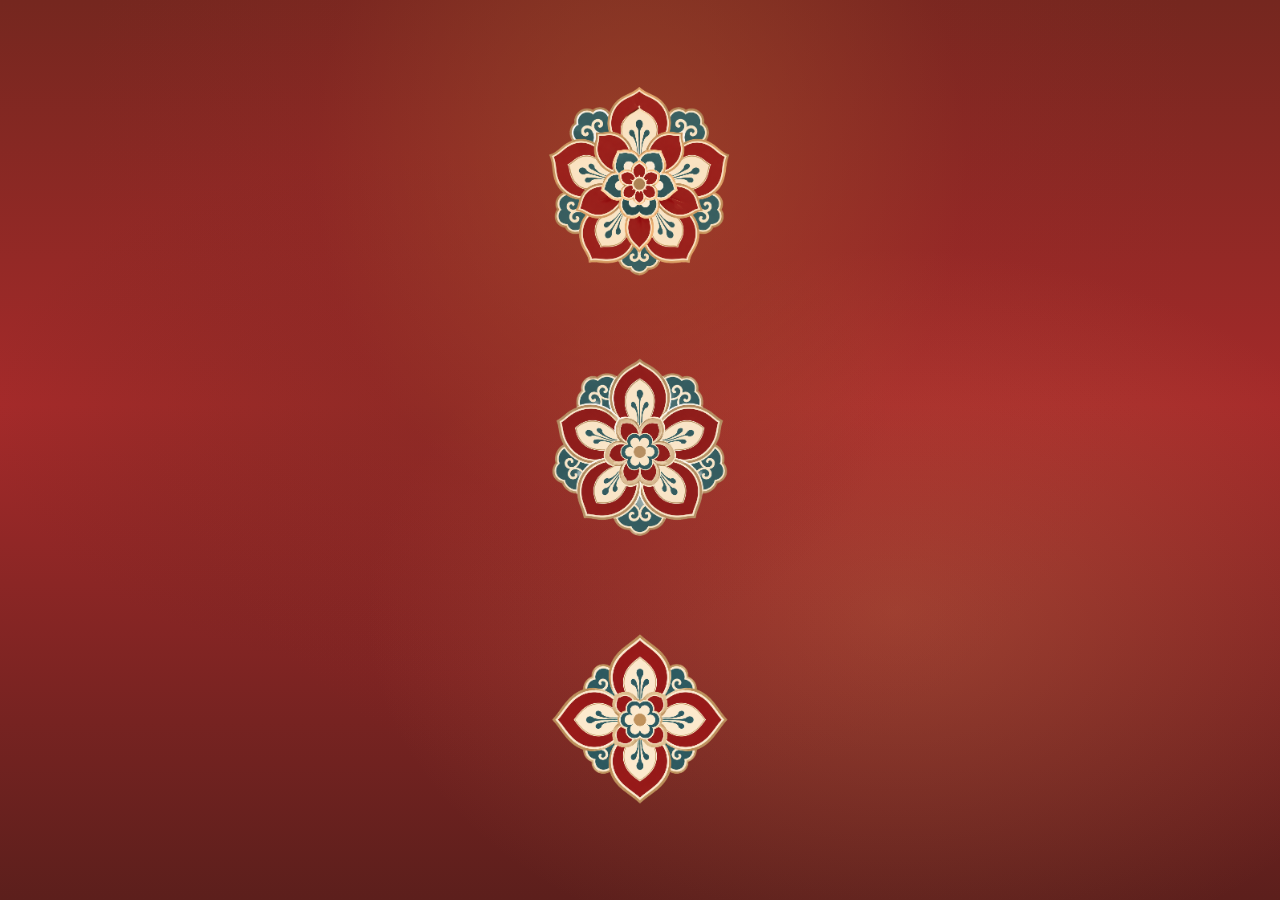
<file: index.html>
<!DOCTYPE html>
<html lang="ko">

<head>
  <meta charset="UTF-8">
  <meta name="viewport" content="width=device-width, initial-scale=1.0">
  <title>HEEA</title>
  <link rel="stylesheet" href="index.css">
</head>

<body>


  <div id="wrap">
    <a href="firstpage.html">
      <img src="꽃송이1.png" alt="꽃송이1">
    </a>

    <a href="secondpage.html">
      <img src="꽃송이2.png" alt="꽃송이2">
    </a>

    <a href="thirdpage.html">
      <img src="꽃송이3.png" alt="꽃송이3">
    </a>
  </div>

  <audio id="bgm" src="bgm.m4a?v=trim1" loop preload="auto"></audio>
  <script src="bgm.js?v=5"></script>
  <script src="index.js?v=gold-sparkle"></script>
</body>

</html>
</file>
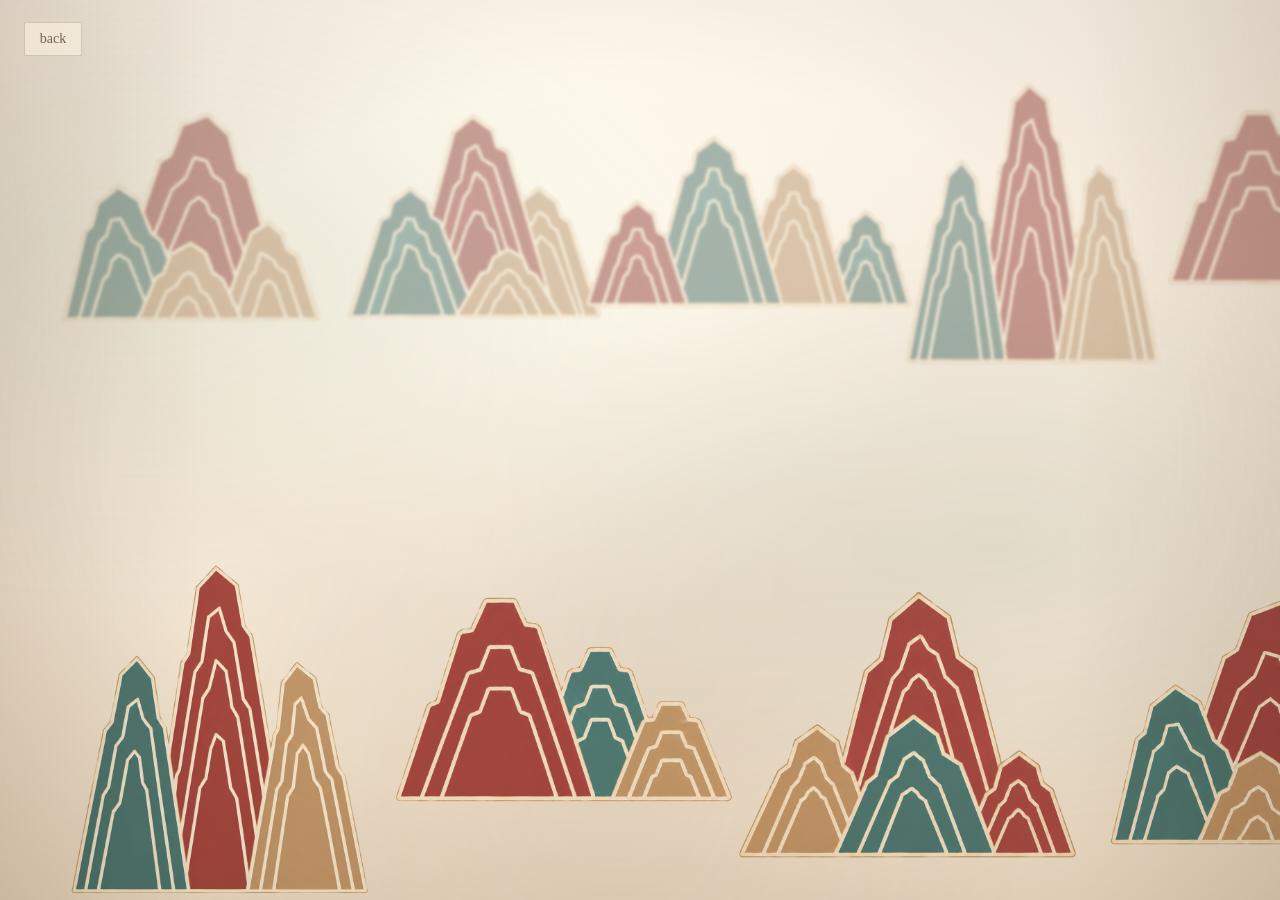
<file: firstpage.html>
<!DOCTYPE html>
<html lang="ko">

<head>
  <meta charset="UTF-8">
  <meta name="viewport" content="width=device-width, initial-scale=1.0">
  <title>first</title>
  <link rel="stylesheet" href="firstpage.css">
</head>

<body>
  <a class="home_button" href="index.html" aria-label="처음 화면으로 돌아가기">back</a>
  <main id="ink_scene" aria-label="흐르는 산수화 인터랙션">
    <div class="wash_layer"></div>

    <div class="mountain_scroll back_scroll" aria-hidden="true">
      <div class="mountain_track">
        <img src="san1.png" alt="">
        <img src="san2.png" alt="">
        <img src="san3.png" alt="">
        <img src="san4.png" alt="">
        <img src="san5.png" alt="">
        <img src="san6.png" alt="">
        <img src="san1.png" alt="">
        <img src="san2.png" alt="">
        <img src="san3.png" alt="">
        <img src="san4.png" alt="">
        <img src="san5.png" alt="">
        <img src="san6.png" alt="">
      </div>
    </div>

    <div class="mountain_scroll front_scroll" aria-hidden="true">
      <div class="mountain_track">
        <img src="san4.png" alt="">
        <img src="san5.png" alt="">
        <img src="san6.png" alt="">
        <img src="san1.png" alt="">
        <img src="san2.png" alt="">
        <img src="san3.png" alt="">
        <img src="san4.png" alt="">
        <img src="san5.png" alt="">
        <img src="san6.png" alt="">
        <img src="san1.png" alt="">
        <img src="san2.png" alt="">
        <img src="san3.png" alt="">
      </div>
    </div>

    <div id="painted_elements" aria-hidden="true"></div>
    <canvas id="brush_canvas" aria-hidden="true"></canvas>
  </main>

  <audio id="bgm" src="bgm.m4a?v=trim1" loop preload="auto"></audio>
  <script src="bgm.js?v=5"></script>
  <script src="firstpage.js"></script>
</body>

</html>
</file>
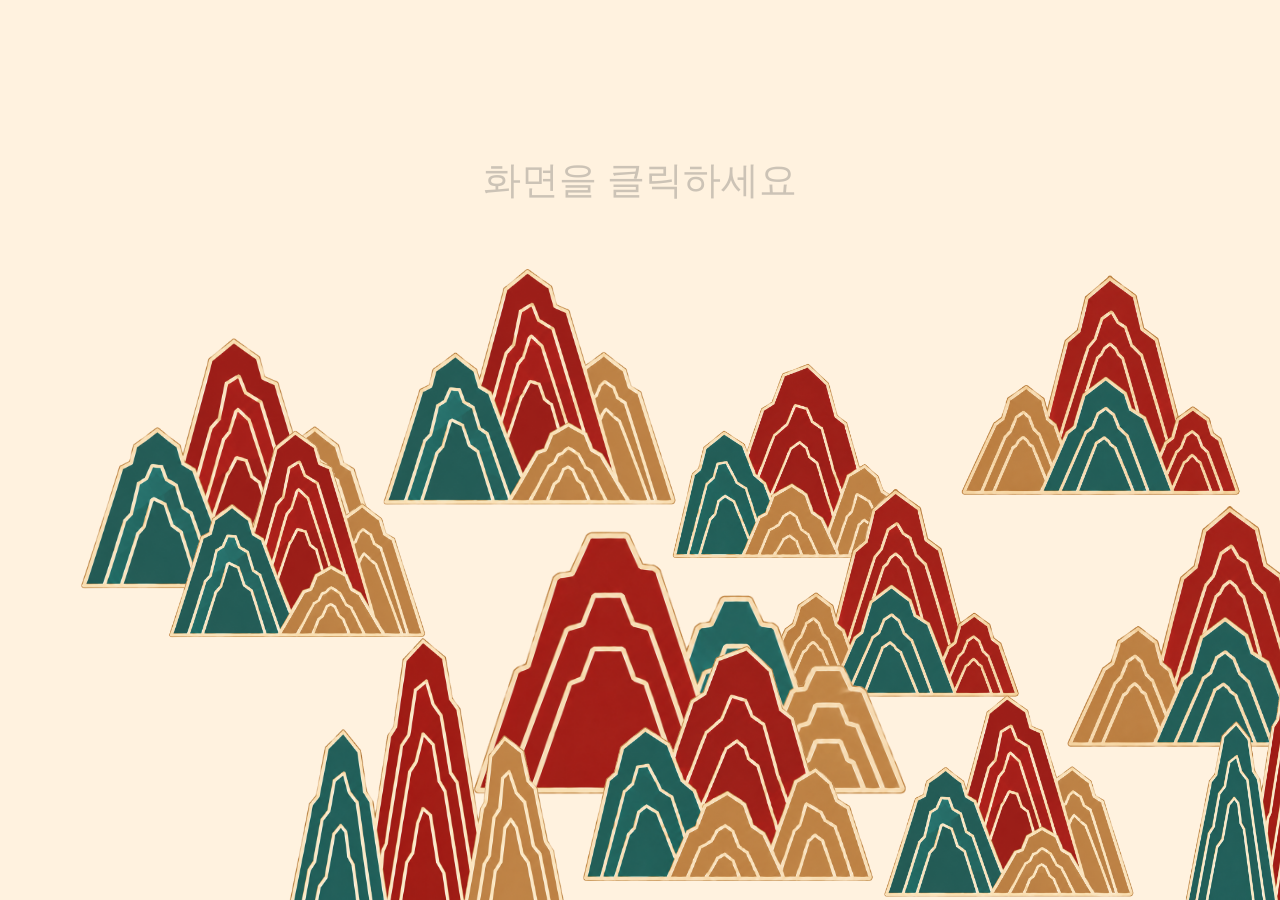
<file: firstpage2.html>
<!DOCTYPE html>
<html lang="ko">

<head>
  <meta charset="UTF-8">
  <meta name="viewport" content="width=device-width, initial-scale=1.0">
  <title>HEEA - First</title>
  <link rel="stylesheet" href="firstpage2.css">
</head>

<body>

  
  <div id="landscape">
    <div id="track"></div>
  </div>

  <p id="text">화면을 클릭하세요</p>
  
  <script src="firstpage2.js"></script>
</body>

</html>
</file>
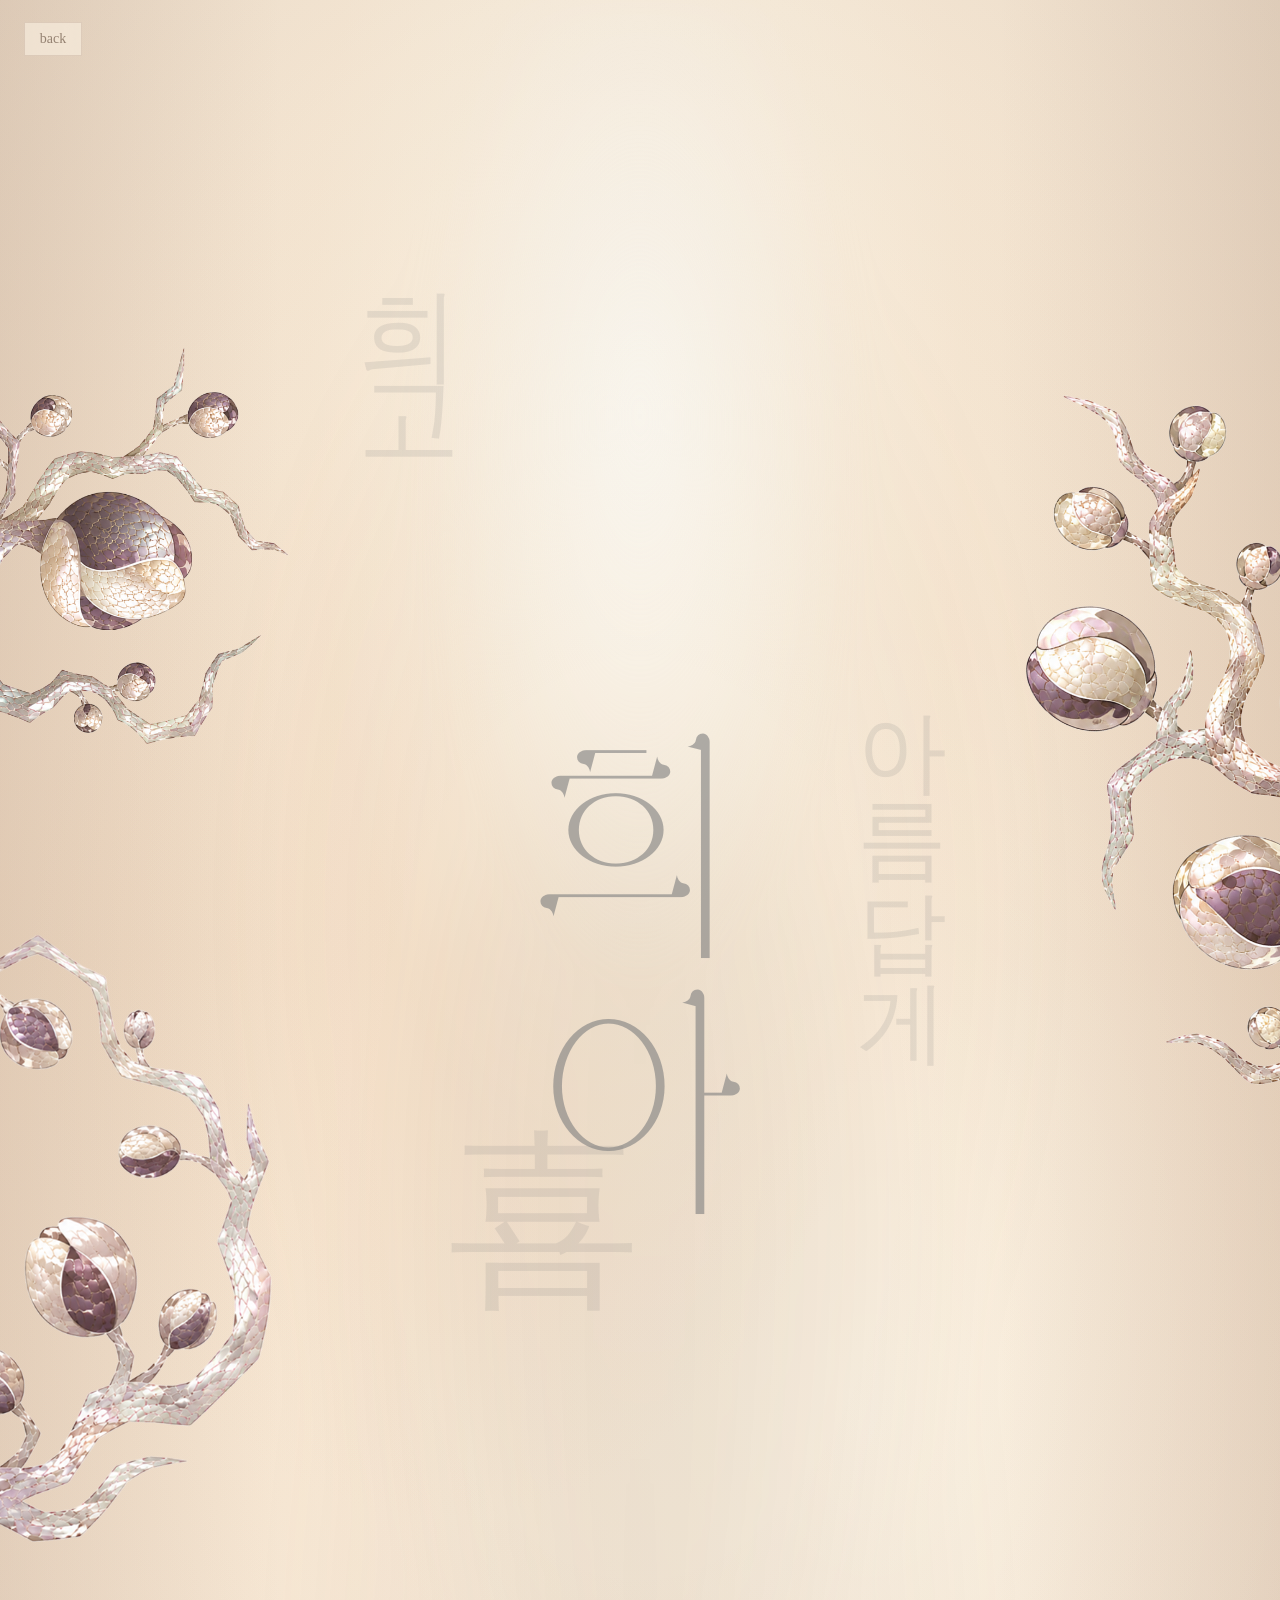
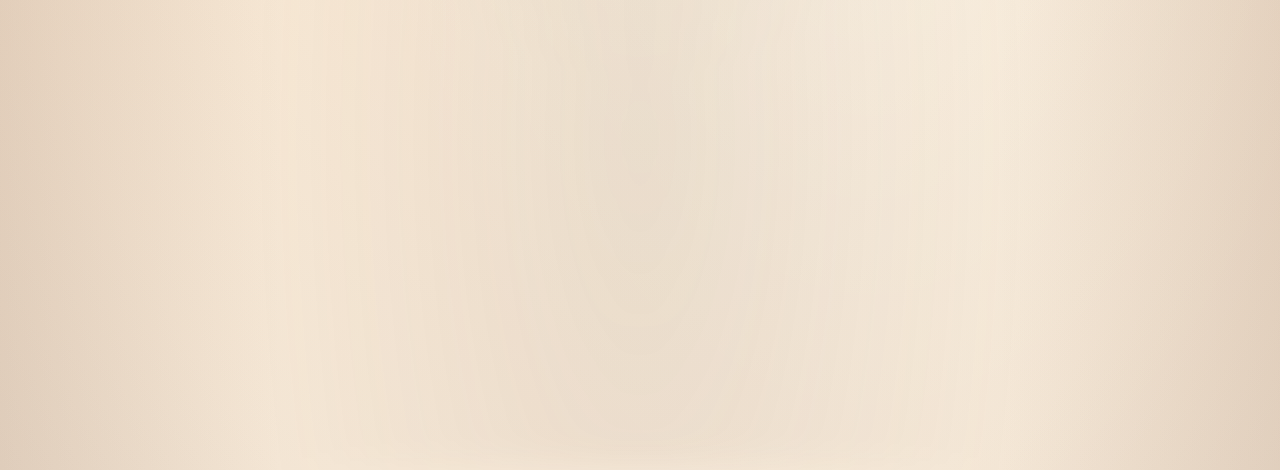
<file: thirdpage.html>
<!DOCTYPE html>
<html lang="ko">

<head>
  <meta charset="UTF-8">
  <meta name="viewport" content="width=device-width, initial-scale=1.0">
  <title>third</title>
  <link rel="stylesheet" href="thirdpage.css">
</head>

<body>
  <a class="home_button" href="index.html" aria-label="처음 화면으로 돌아가기">back</a>

  <section id="detail3_section">
    <div class="background_words" aria-hidden="true">
      <span class="background_word word1">희고</span>
      <span class="background_word word2">아름답게</span>
      <span class="background_word word3">喜</span>
      <span class="background_word word4">雅</span>
    </div>

      <p id="name">희아</p>
    <img class="side_item left_item item1" src="왼1.png" alt="">
    <img class="side_item left_item item2" src="왼2.png" alt="">
    <img class="side_item left_item item3" src="왼3.png" alt="">

    <img class="side_item right_item item4" src="오1.png" alt="">
    <img class="side_item right_item item5" src="오2.png" alt="">
    <img class="side_item right_item item6" src="오3.png" alt="">
  </section>




  <audio id="bgm" src="bgm.m4a?v=trim1" loop preload="auto"></audio>
  <script src="bgm.js?v=5"></script>
  <script src="thirdpage.js"></script>
</body>

</html>
</file>
<file: index.css>
* {
  margin: 0;
  padding: 0;
  box-sizing: border-box;
}

html, body {
  width: 100%;
  height: 100%;
  overflow: hidden;
}

body {
  background-color: brown;
  background:
    radial-gradient(ellipse at 50% 18%, rgba(177, 92, 48, 0.44), rgba(165, 42, 42, 0.12) 36%, transparent 62%),
    radial-gradient(ellipse at 34% 46%, rgba(99, 42, 28, 0.38), transparent 38%),
    radial-gradient(ellipse at 70% 68%, rgba(221, 134, 82, 0.28), transparent 42%),
    linear-gradient(180deg, rgb(117, 39, 31) 0%, brown 45%, rgb(92, 31, 28) 100%);
}

#wrap {
  width: 100vw;
  height: 100vh;

  display: flex;
  flex-direction: column;
  justify-content: center;
  align-items: center;

  gap: 2vh;
}

#wrap a {
  display: block;
  width: 80vw;
  height: 28vh;
}

#wrap img {
  width: 100%;
  height: 100%;
  object-fit: contain;
  display: block;

  cursor: pointer;
  transition: transform 0.2s ease;
}

#wrap img:hover {
  transform: scale(1.04);
}

/* 클릭했을 때 화면 전체를 덮는 어두운 배경 */
.transition-bg {
  position: fixed;
  top: 0;
  left: 0;

  width: 100vw;
  height: 100vh;

  background-color: brown;
  z-index: 9998;
}

.transition-flower {
  position: fixed;

  object-fit: contain;
  z-index: 9999;
  pointer-events: none;

  transform-origin: center center;

  animation: flowerTransition 1.8s ease-in-out forwards;
}

.gold-sparkle {
  position: fixed;
  left: var(--start-x);
  top: var(--start-y);
  width: var(--size);
  height: var(--size);
  pointer-events: none;
  z-index: 10000;
  border-radius: 50%;
  background:
    radial-gradient(circle, #fff8cf 0 18%, #f4d56d 32%, rgba(217, 155, 43, 0.78) 52%, transparent 72%);
  box-shadow:
    0 0 8px rgba(255, 224, 113, 0.9),
    0 0 16px rgba(225, 162, 52, 0.42);
  transform: translate(-50%, -50%) scale(0.2);
  animation: goldSparkle 1.65s ease-out forwards;
}

@keyframes flowerTransition {
  0% {
    transform: scale(1) rotate(0deg);
    opacity: 1;
  }

  100% {
    transform: scale(7.5) rotate(720deg);
    opacity: 1;
  }
}

@keyframes goldSparkle {
  0% {
    opacity: 0;
    transform: translate(-50%, -50%) scale(0.1) rotate(0deg);
  }

  18% {
    opacity: 1;
  }

  100% {
    opacity: 0;
    transform:
      translate(
        calc(-50% + var(--move-x)),
        calc(-50% + var(--move-y))
      )
      scale(var(--end-scale))
      rotate(var(--rotate));
  }
}




/* 꽃잎이 화면 전체에 흩날리는 영역 */
.petal {
  position: fixed;
  top: -10vh;

  width: 28px;
  height: 28px;

  background-image: url("꽃잎.png");
  background-size: contain;
  background-repeat: no-repeat;
  background-position: center;

  pointer-events: none;
  z-index: 10;

  animation-name: fallPetal;
  animation-timing-function: linear;
  animation-iteration-count: infinite;
}

/* 꽃잎 낙하 애니메이션 */
@keyframes fallPetal {
  0% {
    transform: translateY(-10vh) translateX(0) rotate(0deg);
    opacity: 0;
  }

  10% {
    opacity: 1;
  }

  50% {
    transform: translateY(50vh) translateX(40px) rotate(180deg);
  }

  100% {
    transform: translateY(110vh) translateX(-40px) rotate(360deg);
    opacity: 0.8;
  }
}
</file>
<file: firstpage.css>
* {
  margin: 0;
  padding: 0;
  box-sizing: border-box;
}

html,
body {
  width: 100%;
  height: 100%;
  overflow: hidden;
}

body {
  background: #f7efe2;
}

.home_button {
  position: fixed;
  top: 22px;
  left: 24px;
  z-index: 20;
  display: inline-flex;
  align-items: center;
  justify-content: center;
  min-width: 58px;
  height: 34px;
  padding: 0 14px;
  color: rgba(66, 47, 33, 0.72);
  font-family: Georgia, "Times New Roman", serif;
  font-size: 14px;
  text-decoration: none;
  background: rgba(255, 247, 231, 0.52);
  border: 1px solid rgba(91, 64, 42, 0.2);
  backdrop-filter: blur(8px);
  transition: opacity 0.2s ease, transform 0.2s ease;
}

.home_button:hover {
  opacity: 0.72;
  transform: translateX(-2px);
}

#ink_scene {
  position: relative;
  width: 100vw;
  height: 100vh;
  overflow: hidden;
  cursor: crosshair;
  background:
    radial-gradient(ellipse at 42% 24%, rgba(255, 252, 239, 0.92), transparent 42%),
    linear-gradient(180deg, #fbf4e8 0%, #f3e7d5 62%, #ead9c2 100%);
}

#ink_scene::before {
  position: absolute;
  inset: 0;
  z-index: 5;
  content: "";
  pointer-events: none;
  background:
    linear-gradient(90deg, rgba(122, 97, 72, 0.12), transparent 16%, transparent 84%, rgba(122, 97, 72, 0.11)),
    radial-gradient(ellipse at center, transparent 0%, transparent 58%, rgba(99, 78, 55, 0.12) 100%);
  mix-blend-mode: multiply;
}

.wash_layer {
  position: absolute;
  inset: -8%;
  z-index: 1;
  pointer-events: none;
  background:
    radial-gradient(ellipse at 16% 34%, rgba(139, 159, 132, 0.14), transparent 32%),
    radial-gradient(ellipse at 74% 58%, rgba(99, 128, 116, 0.12), transparent 34%),
    radial-gradient(ellipse at 48% 82%, rgba(120, 92, 69, 0.1), transparent 38%);
  filter: blur(18px);
  animation: washDrift 18s ease-in-out infinite alternate;
}

.mountain_scroll {
  position: absolute;
  left: 0;
  width: 100%;
  overflow: visible;
  pointer-events: none;
}

.back_scroll {
  top: 4vh;
  z-index: 2;
  opacity: 0.42;
  filter: blur(1.4px) saturate(0.72);
}

.front_scroll {
  bottom: -5vh;
  z-index: 3;
  opacity: 0.82;
  filter: saturate(0.86) contrast(0.95);
}

.mountain_track {
  display: flex;
  width: max-content;
  align-items: flex-end;
  animation: mountainFlow 42s linear infinite;
}

.back_scroll .mountain_track {
  animation-duration: 64s;
}

.mountain_track img {
  display: block;
  width: clamp(260px, 34vw, 520px);
  height: auto;
  margin-right: -7vw;
  user-select: none;
  -webkit-user-drag: none;
}

.back_scroll img {
  width: clamp(220px, 29vw, 460px);
}

#painted_elements {
  position: absolute;
  inset: 0;
  z-index: 4;
  pointer-events: none;
}

#brush_canvas {
  position: absolute;
  inset: 0;
  z-index: 4;
  width: 100%;
  height: 100%;
  pointer-events: none;
  mix-blend-mode: multiply;
}

.paint_element {
  position: absolute;
  left: var(--x);
  top: var(--y);
  width: var(--width);
  height: auto;
  opacity: 0;
  object-fit: contain;
  filter: blur(0.1px) saturate(0.88) contrast(0.96);
  transform: translate(-50%, -50%) scale(0.72);
  transform-origin: 50% 72%;
  animation: inkAppear 1.2s ease forwards, inkFloat 6s ease-in-out 1.2s infinite alternate;
  mix-blend-mode: multiply;
}

@keyframes mountainFlow {
  from {
    transform: translateX(0);
  }

  to {
    transform: translateX(-50%);
  }
}

@keyframes washDrift {
  from {
    transform: translate3d(-1.5%, -1%, 0) scale(1);
  }

  to {
    transform: translate3d(1.5%, 1%, 0) scale(1.04);
  }
}

@keyframes inkAppear {
  to {
    opacity: var(--opacity);
    transform: translate(-50%, -50%) scale(var(--scale)) rotate(var(--rotate));
  }
}

@keyframes inkFloat {
  from {
    margin-top: 0;
  }

  to {
    margin-top: -12px;
  }
}
</file>
<file: firstpage2.css>
* {
  margin: 0;
  padding: 0;
  box-sizing: border-box;
}

html, body {
  width: 100%;
  height: 100%;
  overflow: hidden;
}

body {
  background-color:blanchedalmond
}


#landscape {
  position: relative;
  width: 100vw;
  height: 100vh;
  overflow: hidden;
}

#track {
  position: absolute;
  left: 0;
  top: 0;

  width: 300vw;
  height: 100vh;

  animation: moveTrack 35s linear infinite;
}

.mountain {
  position: absolute;
  width: 18vw;
  height: auto;
  object-fit: contain;
  pointer-events: none;
}

/* 오른쪽 방향으로 흐름 */
@keyframes moveTrack {
  0% {
    transform: translateX(-150vw);
  }

  100% {
    transform: translateX(0);
  }
}



#text {
  position: absolute;
  left: 50%;
  top: 20%;
  transform: translate(-50%, -50%);
  opacity: 0.3;
  color: rgb(89, 89, 89);
  font-size: 3vw;
}


* {
  margin: 0;
  padding: 0;
  box-sizing: border-box;
}

html, body {
  width: 100%;
  height: 100%;
  overflow: hidden;
}

body {
  background-color: rgb(255, 242, 223);
}

/* 클릭 가능한 전체 화면 */
#click-area {
  position: relative;
  width: 100vw;
  height: 100vh;
  overflow: hidden;
}
.click-object {
  position: fixed;
  width: 10vw;
  height: auto;

  transform: translate(-50%, -50%) scale(0.6) rotate(var(--rotate));
  opacity: 0;

  pointer-events: none;
  user-select: none;
  z-index: 999;

  animation: objectAppear 0.45s ease-out forwards;
}

@keyframes objectAppear {
  0% {
    transform: translate(-50%, -50%) scale(0.6) rotate(var(--rotate));
    opacity: 0;
  }

  100% {
    transform: translate(-50%, -50%) scale(1) rotate(var(--rotate));
    opacity: 1;
  }
}
</file>
<file: thirdpage.css>
* {
  margin: 0;
  padding: 0;
  box-sizing: border-box;
}

@font-face {
  font-family: 'NewFont';
  src: url('NewFont-Regular.otf') format('opentype');
  font-style: normal;
  font-display: swap;
}


html, body {
  width: 100%;
  min-height: 100%;
  overflow-x: hidden;
}

body {
  background-color: rgb(255, 242, 223);
}

.home_button {
  position: fixed;
  top: 22px;
  left: 24px;
  z-index: 20;
  display: inline-flex;
  align-items: center;
  justify-content: center;
  min-width: 58px;
  height: 34px;
  padding: 0 14px;
  color: rgba(105, 84, 68, 0.68);
  font-family: Georgia, "Times New Roman", serif;
  font-size: 14px;
  text-decoration: none;
  background: rgba(255, 247, 233, 0.5);
  border: 1px solid rgba(116, 84, 64, 0.16);
  backdrop-filter: blur(8px);
  transition: opacity 0.2s ease, transform 0.2s ease;
}

.home_button:hover {
  opacity: 0.72;
  transform: translateX(-2px);
}


#name {
  position: sticky;
  top: 80vh;

  width: fit-content;
  margin: 0 auto;

  color: rgba(128, 128, 128, 0.614);
  font-family: 'NewFont', sans-serif;
  font-size: 20vw;

  writing-mode: vertical-rl;
  text-orientation: upright;

  transform: translateY(0);
  z-index: 3;
}


/* 배경 이미지 없이 색만 쓰는 섹션 */
#detail3_section {
  position: relative;
  width: 100%;
  height: 230vh;
  overflow: hidden;
  isolation: isolate;
  background:
    radial-gradient(ellipse at 50% 18%, rgba(255, 250, 236, 0.95), rgba(255, 242, 223, 0.14) 36%, transparent 62%),
    radial-gradient(ellipse at 35% 46%, rgba(243, 214, 186, 0.34), transparent 36%),
    radial-gradient(ellipse at 68% 68%, rgba(255, 255, 246, 0.46), transparent 40%),
    linear-gradient(180deg, rgb(255, 242, 223) 0%, rgb(247, 229, 207) 46%, rgb(255, 243, 226) 100%);
}

#detail3_section::before,
#detail3_section::after {
  position: absolute;
  inset: 0;
  z-index: 0;
  content: "";
  pointer-events: none;
}

#detail3_section::before {
  background:
    radial-gradient(ellipse at 50% 20%, rgba(255, 255, 255, 0.5), transparent 24%),
    radial-gradient(ellipse at 50% 44%, rgba(118, 92, 70, 0.08), transparent 48%),
    radial-gradient(ellipse at 50% 84%, rgba(92, 68, 52, 0.1), transparent 42%);
  filter: blur(18px);
}

#detail3_section::after {
  background:
    linear-gradient(90deg, rgba(142, 97, 72, 0.13), transparent 22%, transparent 78%, rgba(142, 97, 72, 0.11)),
    radial-gradient(ellipse at 50% 54%, transparent 0%, transparent 28%, rgba(113, 78, 58, 0.08) 72%, rgba(91, 63, 48, 0.14) 100%);
}

.background_words {
  position: absolute;
  inset: 0;
  z-index: 1;
  pointer-events: none;
}

.background_word {
  position: absolute;
  color: rgba(128, 128, 128, 0.16);
  font-family: 'NewFont', sans-serif;
  line-height: 1;
  opacity: 0;
  filter: blur(7px);
  transform: translateY(18px) scale(0.98);
  transition:
    opacity 1.1s ease,
    filter 1.4s ease,
    transform 1.4s ease;
}

.background_word.show {
  opacity: 1;
  filter: blur(0);
  transform: translateY(0) scale(1);
}

.word1 {
  top: 24vh;
  left: 28%;
  font-family: "Apple SD Gothic Neo", "Noto Sans KR", "Malgun Gothic", sans-serif;
  font-weight: 300;
  font-size: clamp(46px, 8vw, 116px);
  writing-mode: vertical-rl;
  text-orientation: upright;
}

.word2 {
  top: 72vh;
  right: 26%;
  font-family: "Apple SD Gothic Neo", "Noto Sans KR", "Malgun Gothic", sans-serif;
  font-weight: 300;
  font-size: clamp(42px, 7vw, 104px);
  writing-mode: vertical-rl;
  text-orientation: upright;
}

.word3 {
  top: 126vh;
  left: 35%;
  font-size: clamp(84px, 15vw, 210px);
}

.word4 {
  top: 172vh;
  right: 30%;
  font-size: clamp(80px, 14vw, 198px);
}

/* 공통 이미지 설정 */
.side_item {
  position: absolute;
  height: auto;
  opacity: 0;
  z-index: 5;
  pointer-events: none;

  transition: opacity 0.8s ease, transform 0.8s ease;
}

/* 왼쪽에서 등장 */
.left_item {
  transform: translateX(-120px);
}

/* 오른쪽에서 등장 */
.right_item {
  transform: translateX(120px);
}

/* JS로 show가 붙으면 나타남 */
.side_item.show {
  opacity: 1;
  transform: translateX(0);
}.item1 {
  top: 15vh;
  left: 0%;
  width: 40%;
}

.item4 {
  top: 20vh;
  right: 0%;
  width: 50%;
}

.item2 {
  top: 85vh;
  left: 0%;
  width: 30%;
}

.item5 {
  top: 105vh;
  right: -5%;
  width: 40%;
}

.item3 {
  top: 140vh;
  left: 0%;
  width: 40%;
}

.item6 {
  top: 150vh;
  right: -5%;
  width: 40%;
}
</file>
